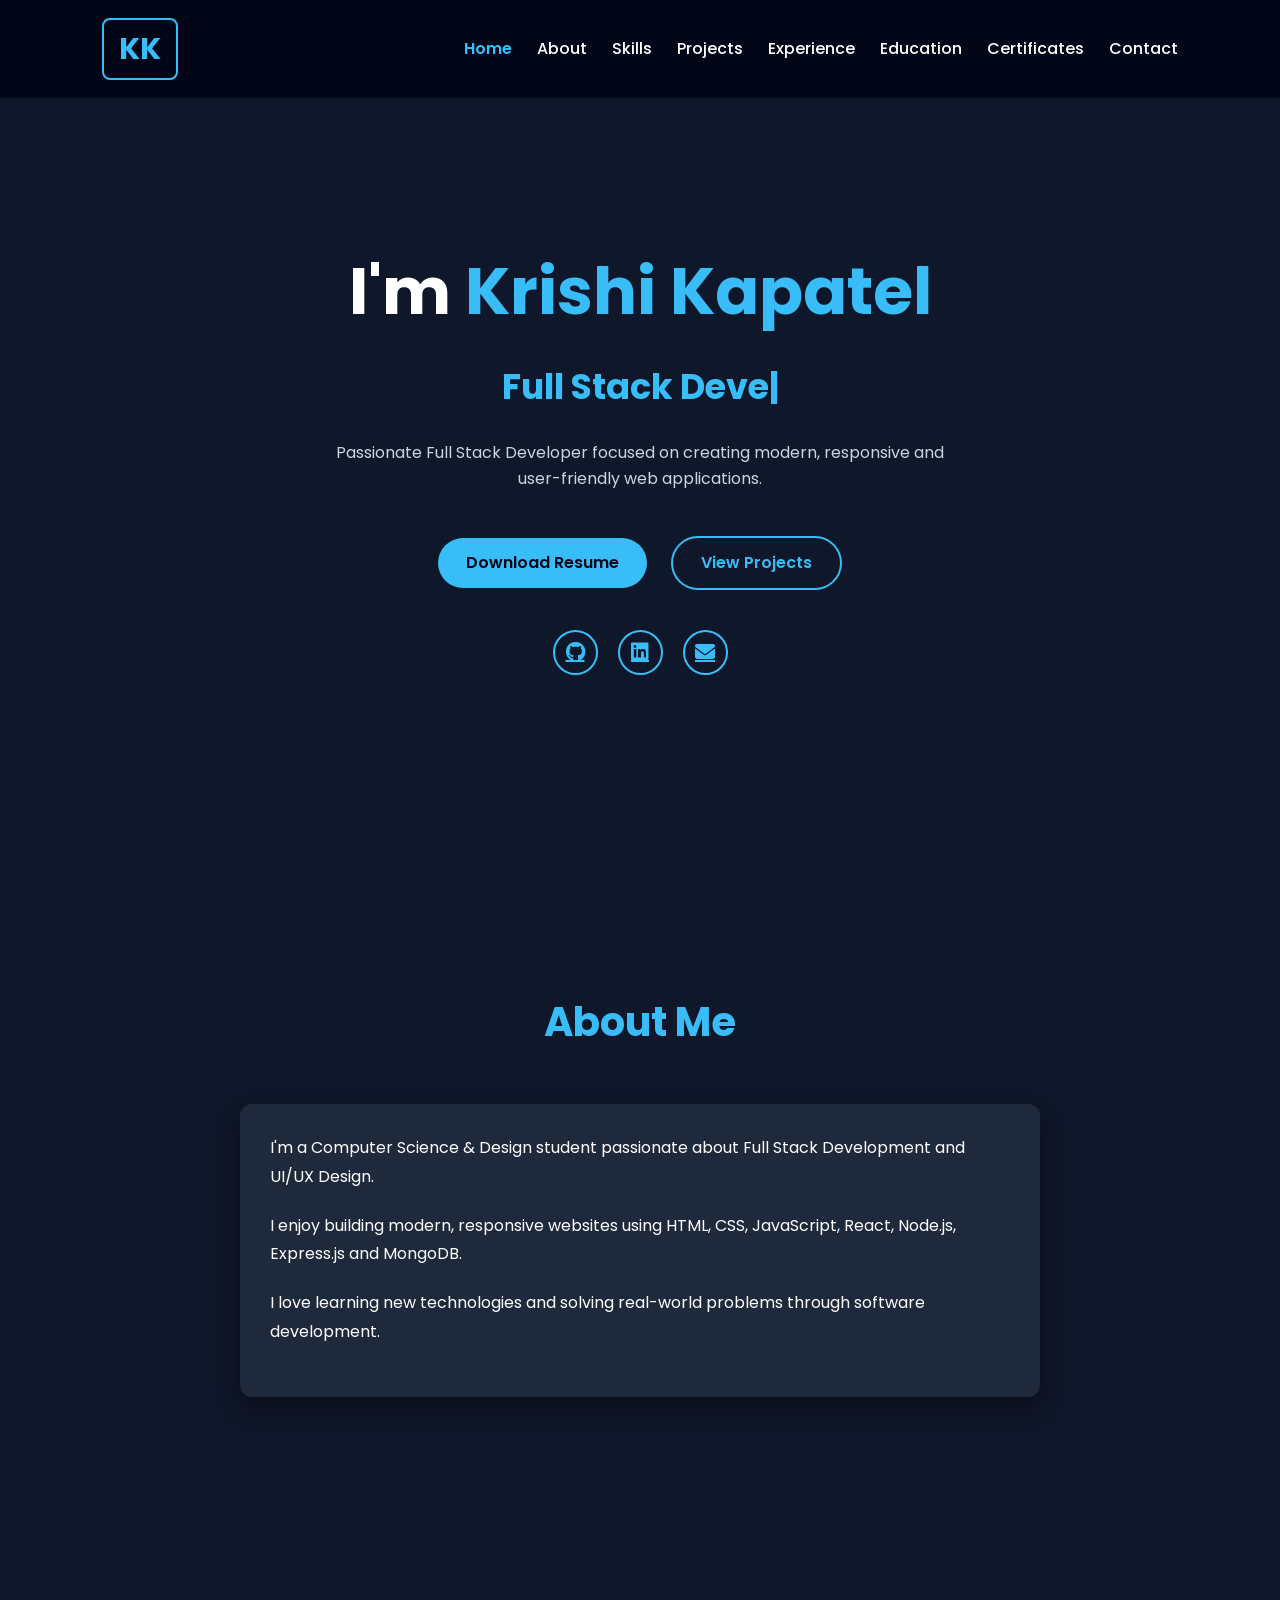
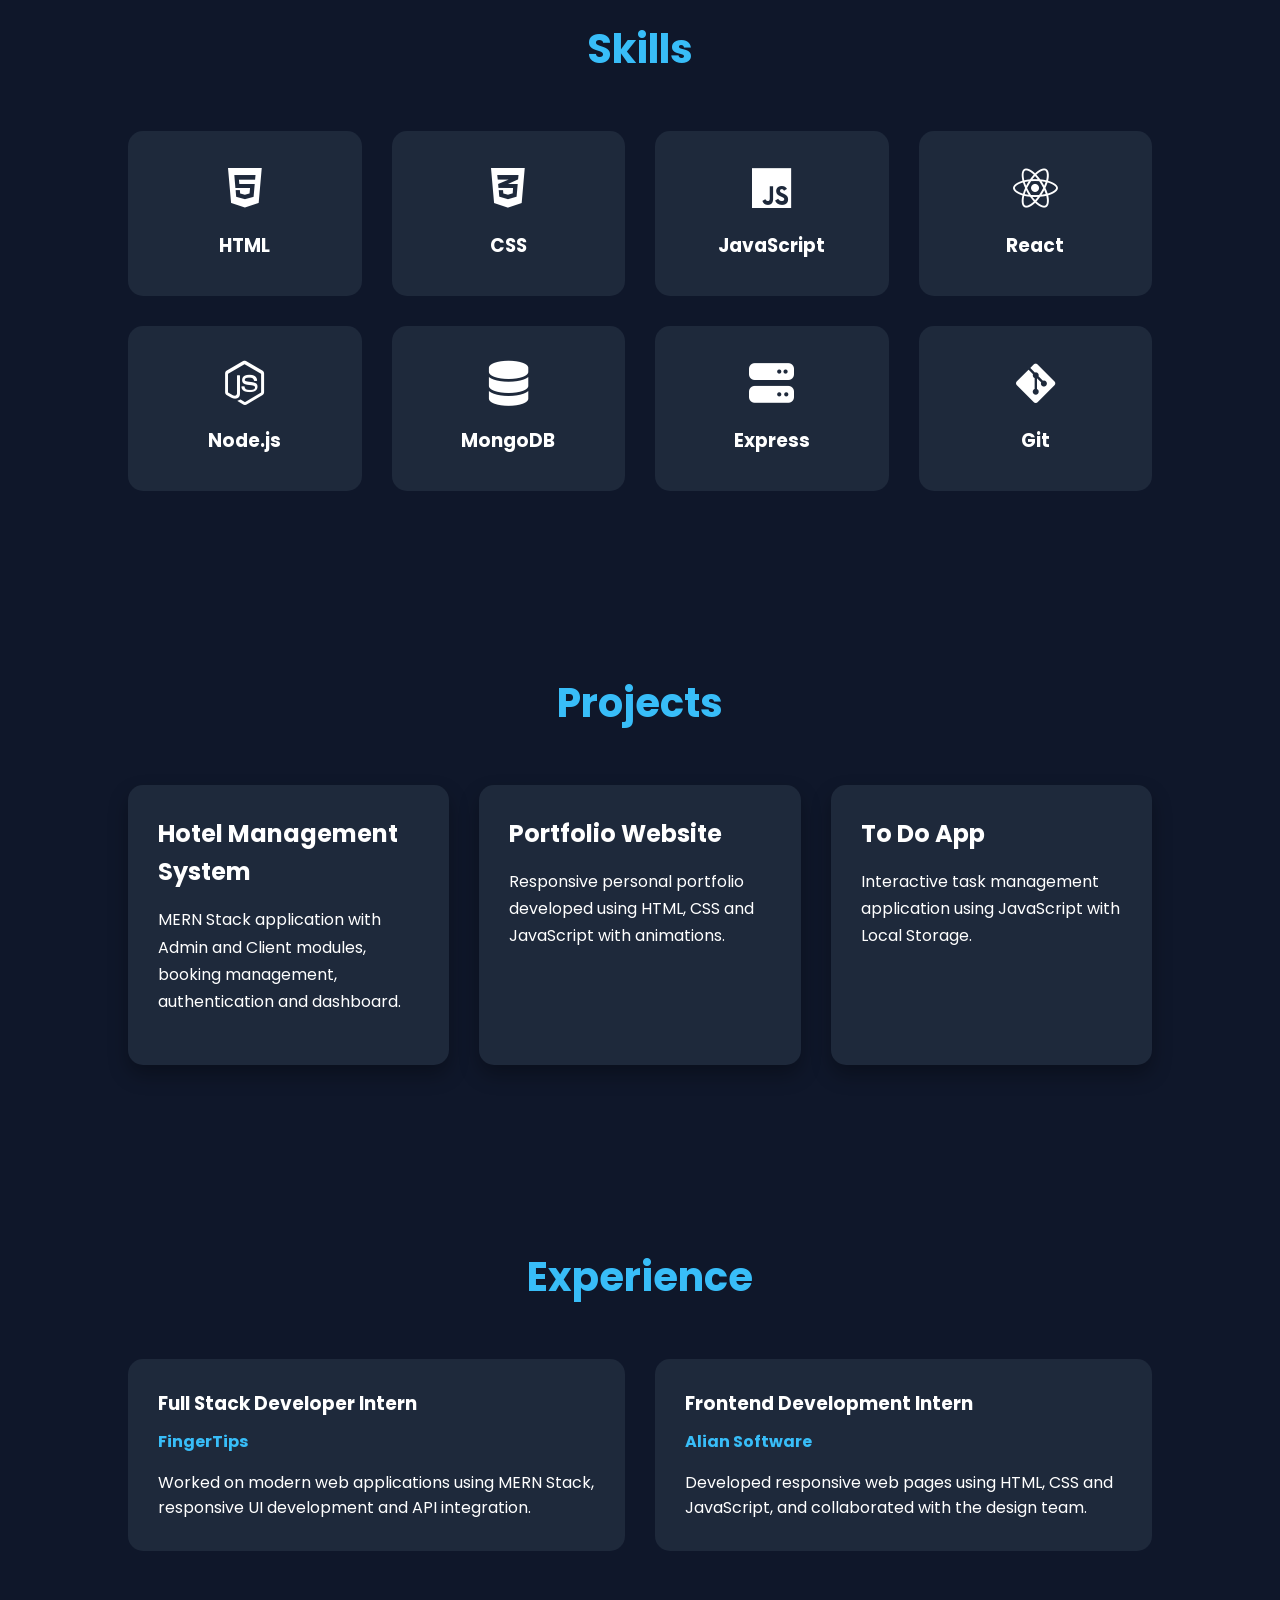
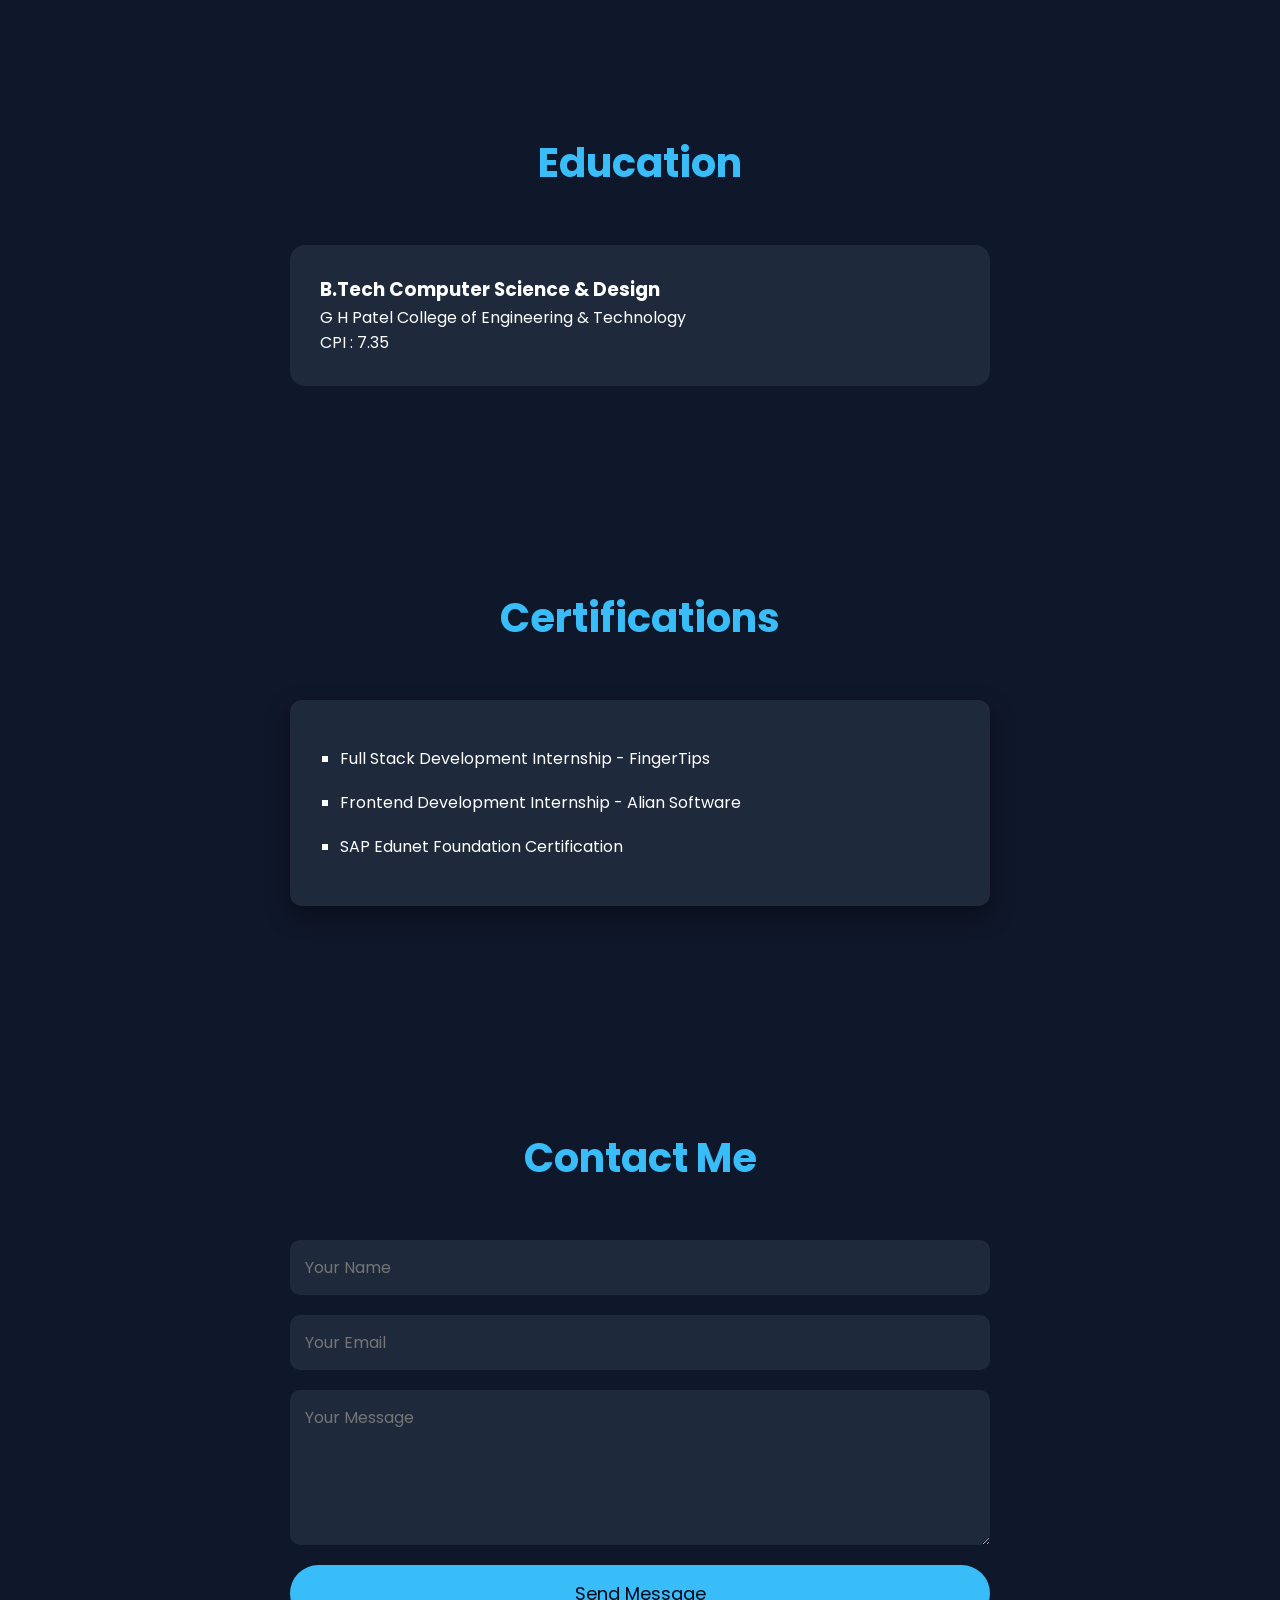
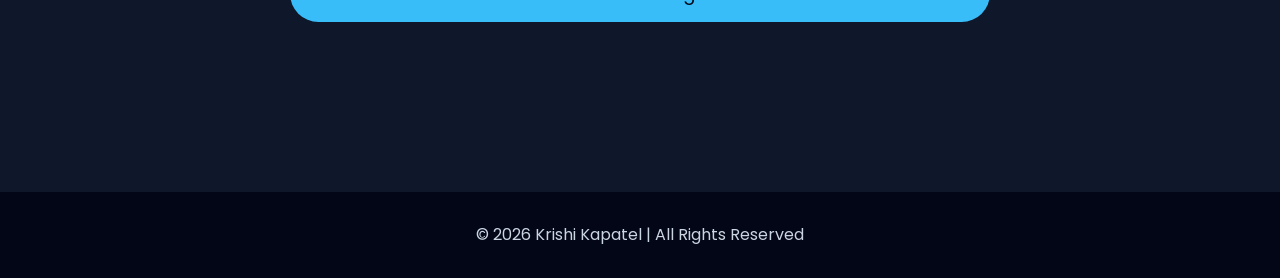
<file: index.html>
<!DOCTYPE html>
<html lang="en">

<head>
    <meta charset="UTF-8">
    <meta name="viewport" content="width=device-width, initial-scale=1.0">
    <title>Krishi Kapatel | Portfolio</title>

    <link rel="stylesheet" href="style.css">

    <link href="https://fonts.googleapis.com/css2?family=Poppins:wght@300;400;500;600;700&display=swap" rel="stylesheet">

    <link rel="stylesheet"
        href="https://cdnjs.cloudflare.com/ajax/libs/font-awesome/6.6.0/css/all.min.css">
</head>

<body>

    <!--================ Navbar =================-->

    <header>

        <nav class="navbar">

            <div class="logo">
                KK
            </div>

            <div class="menu-toggle" id="menu-toggle">
                <i class="fa-solid fa-bars"></i>
            </div>

            <ul class="nav-links" id="nav-links">

                <li><a href="#home">Home</a></li>

                <li><a href="#about">About</a></li>

                <li><a href="#skills">Skills</a></li>

                <li><a href="#projects">Projects</a></li>

                <li><a href="#experience">Experience</a></li>

                <li><a href="#education">Education</a></li>

                <li><a href="#certifications">Certificates</a></li>

                <li><a href="#contact">Contact</a></li>

            </ul>

        </nav>

    </header>

    <!--================ Hero =================-->

    <section class="hero" id="home">

        <div class="hero-content">

            <h1>I'm <span>Krishi Kapatel</span></h1>

            <h2 class="typing"></h2>

            <p>
                Passionate Full Stack Developer focused on creating modern,
                responsive and user-friendly web applications.
            </p>

            <div class="hero-buttons">

                <a href="Krishi Kapatel - Resume.pdf" download class="btn">
                Download Resume
                </a>
                <a href="#projects" class="btn btn-outline">View Projects</a>

            </div>

            <div class="social-icons">

    <a href="https://github.com/krishikapatel" target="_blank">
        <i class="fab fa-github"></i>
    </a>

    <a href="https://www.linkedin.com/in/krishi-kapatel-672b30300/" target="_blank">
        <i class="fab fa-linkedin"></i>
    </a>

    <a href="mailto:erkrishee@gmail.com">
        <i class="fas fa-envelope"></i>
    </a>

</div>

        </div>

    </section>

    <!--================ About =================-->

    <section id="about">

        <h2 class="section-title">About Me</h2>

        <div class="about-box">

            <p>

                I'm a Computer Science & Design student passionate about
                Full Stack Development and UI/UX Design.

            </p>

            <p>

                I enjoy building modern, responsive websites using HTML,
                CSS, JavaScript, React, Node.js, Express.js and MongoDB.

            </p>

            <p>

                I love learning new technologies and solving real-world
                problems through software development.

            </p>

        </div>

    </section>

    <!--================ Skills =================-->

    <section id="skills">

        <h2 class="section-title">Skills</h2>

        <div class="skills">

            <div class="skill">
                <i class="fab fa-html5"></i>
                <h3>HTML</h3>
            </div>

            <div class="skill">
                <i class="fab fa-css3-alt"></i>
                <h3>CSS</h3>
            </div>

            <div class="skill">
                <i class="fab fa-js"></i>
                <h3>JavaScript</h3>
            </div>

            <div class="skill">
                <i class="fab fa-react"></i>
                <h3>React</h3>
            </div>

            <div class="skill">
                <i class="fab fa-node-js"></i>
                <h3>Node.js</h3>
            </div>

            <div class="skill">
                <i class="fas fa-database"></i>
                <h3>MongoDB</h3>
            </div>

            <div class="skill">
                <i class="fas fa-server"></i>
                <h3>Express</h3>
            </div>

            <div class="skill">
                <i class="fab fa-git-alt"></i>
                <h3>Git</h3>
            </div>

        </div>

    </section>

    <!--================ Projects =================-->

    <section id="projects">

        <h2 class="section-title">Projects</h2>

        <div class="project-grid">

            <div class="project-card">

                <h3>Hotel Management System</h3>

                <p>

                    MERN Stack application with Admin and Client modules,
                    booking management, authentication and dashboard.

                </p>

            </div>

            <div class="project-card">

                <h3>Portfolio Website</h3>

                <p>

                    Responsive personal portfolio developed using HTML,
                    CSS and JavaScript with animations.

                </p>

            </div>

            <div class="project-card">

                <h3>To Do App</h3>

                <p>

                    Interactive task management application using JavaScript
                    with Local Storage.

                </p>

            </div>

        </div>

    </section>

    <!--================ Experience =================-->

    <section id="experience">

        <h2 class="section-title">Experience</h2>

        <div class="experience-container">

            <div class="experience-box">

                <h3>Full Stack Developer Intern</h3>

                <h4>FingerTips</h4>

                <p>

                    Worked on modern web applications using MERN Stack,
                    responsive UI development and API integration.

                </p>

            </div>

            <div class="experience-box">

                <h3>Frontend Development Intern</h3>

                <h4>Alian Software</h4>

                <p>

                    Developed responsive web pages using HTML, CSS and
                    JavaScript, and collaborated with the design team.

                </p>

            </div>

        </div>

    </section>

    <!--================ Education =================-->

    <section id="education">

        <h2 class="section-title">Education</h2>

        <div class="edu-card">

            <h3>B.Tech Computer Science & Design</h3>

            <p>G H Patel College of Engineering & Technology</p>

            <p>CPI : 7.35</p>

        </div>

    </section>

    <!--================ Certificates =================-->

    <section id="certifications">

        <h2 class="section-title">Certifications</h2>

        <div class="cert-box">

            <ul>

                <li>Full Stack Development Internship - FingerTips</li>

                <li>Frontend Development Internship - Alian Software</li>

                <li>SAP Edunet Foundation Certification</li>

            </ul>

        </div>

    </section>

    <!--================ Contact =================-->

    <section id="contact">

        <h2 class="section-title">Contact Me</h2>

        <form>

            <input type="text" placeholder="Your Name">

            <input type="email" placeholder="Your Email">

            <textarea rows="5" placeholder="Your Message"></textarea>

            <button type="submit">Send Message</button>

        </form>

    </section>

    <!--================ Footer =================-->

    <footer>

        <p>© 2026 Krishi Kapatel | All Rights Reserved</p>

    </footer>

    <script src="script.js"></script>

</body>

</html>
</file>
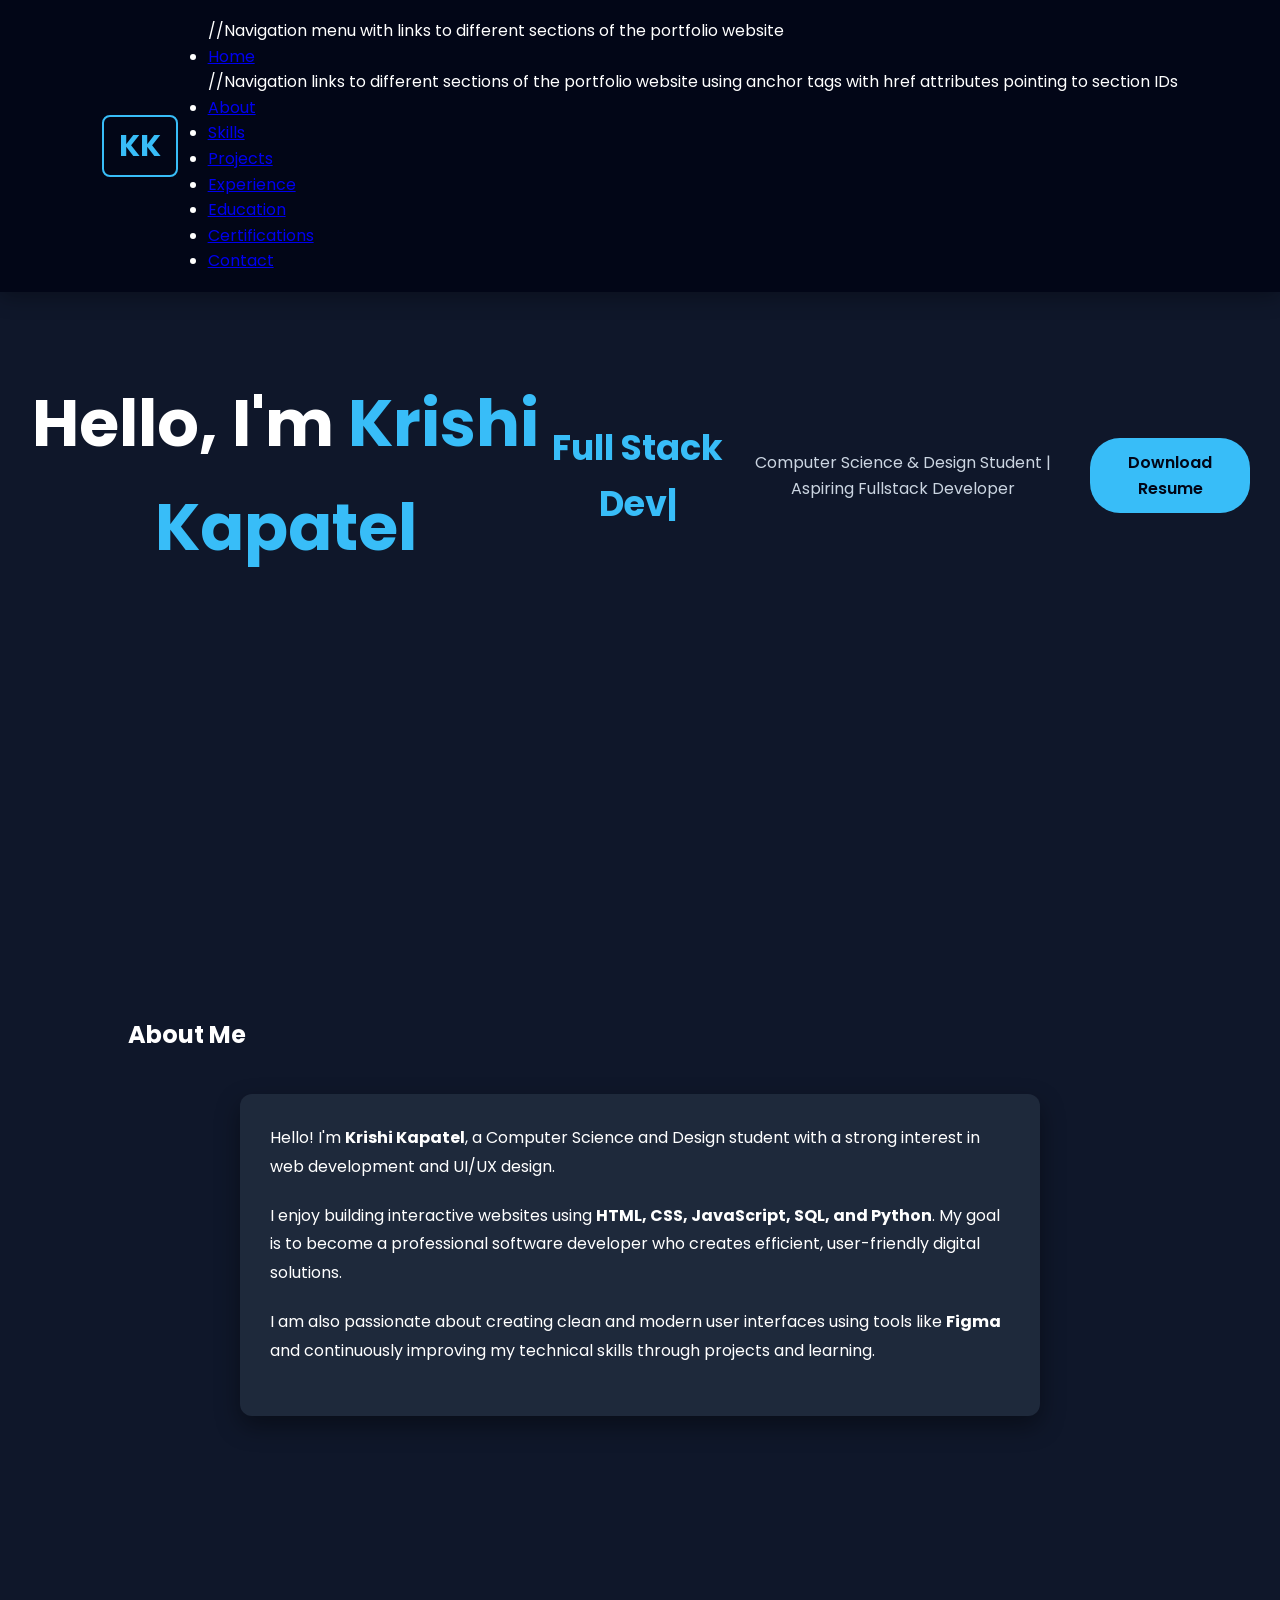
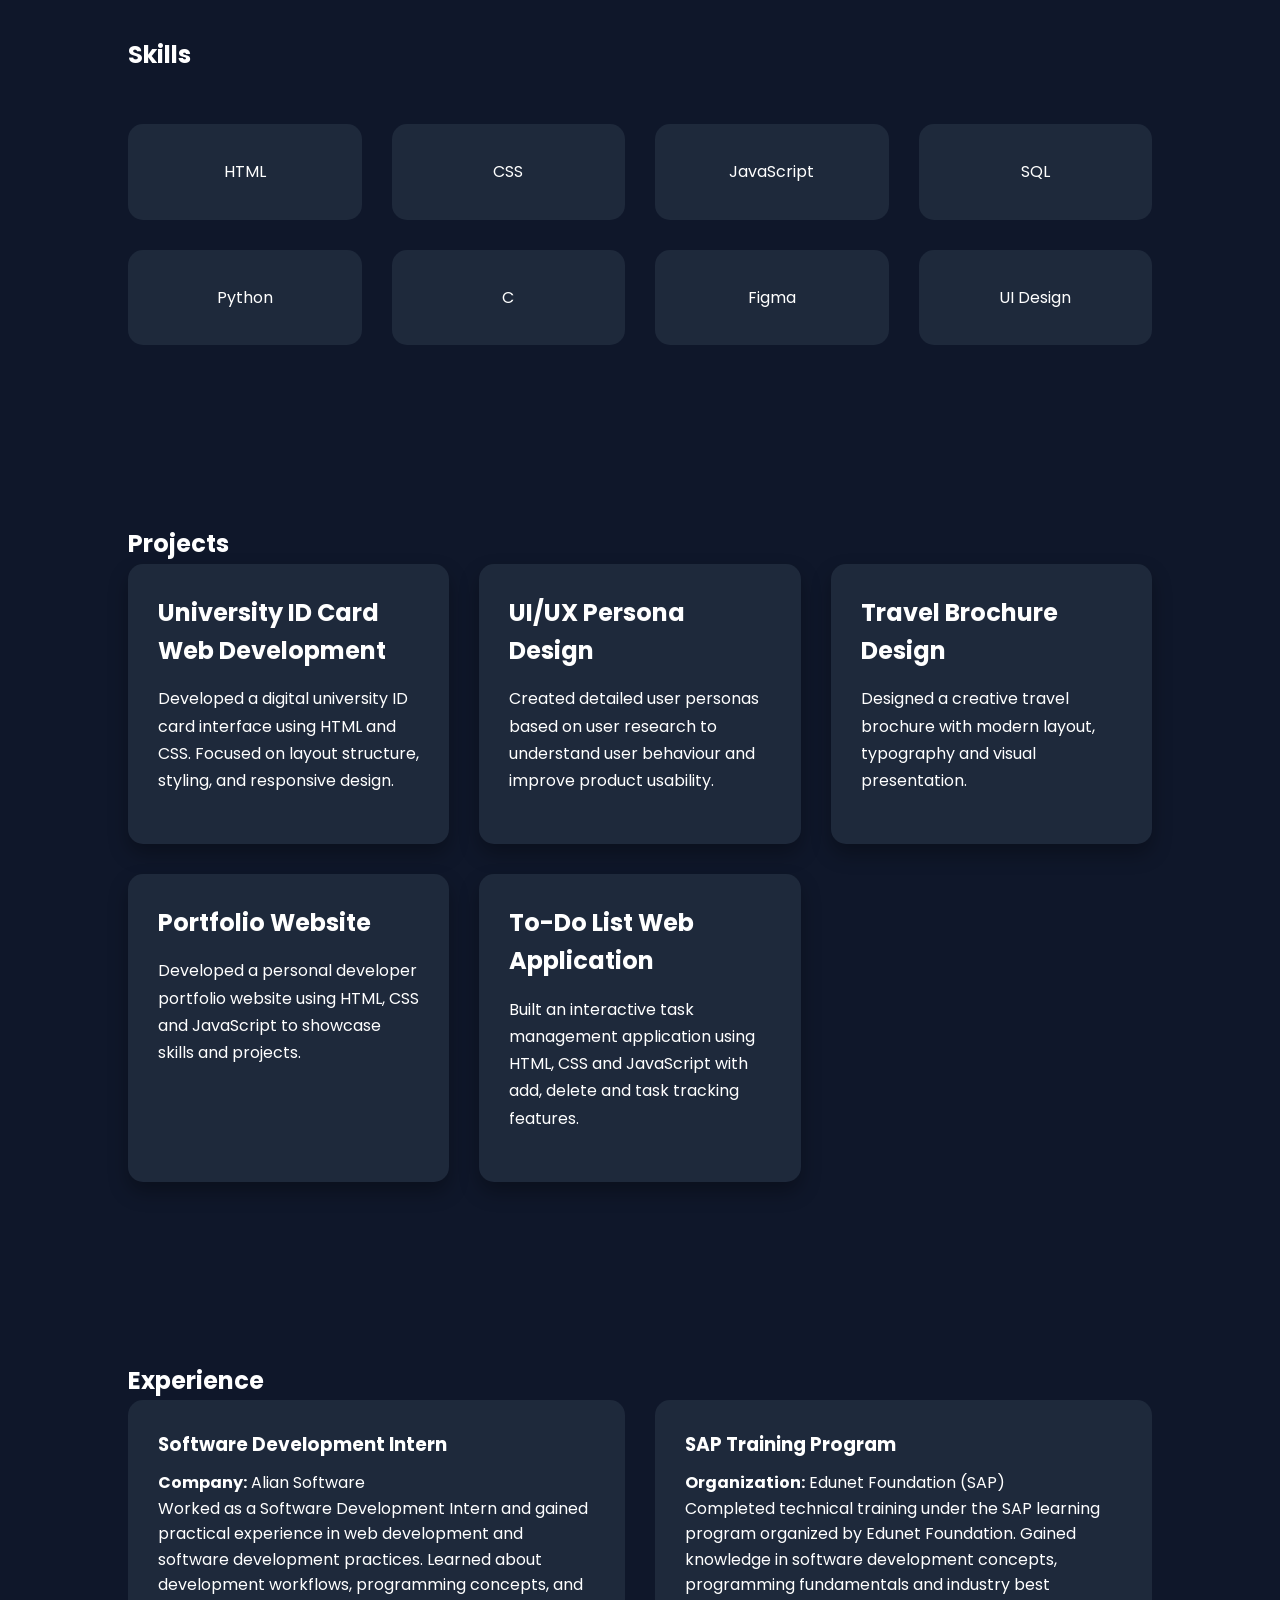
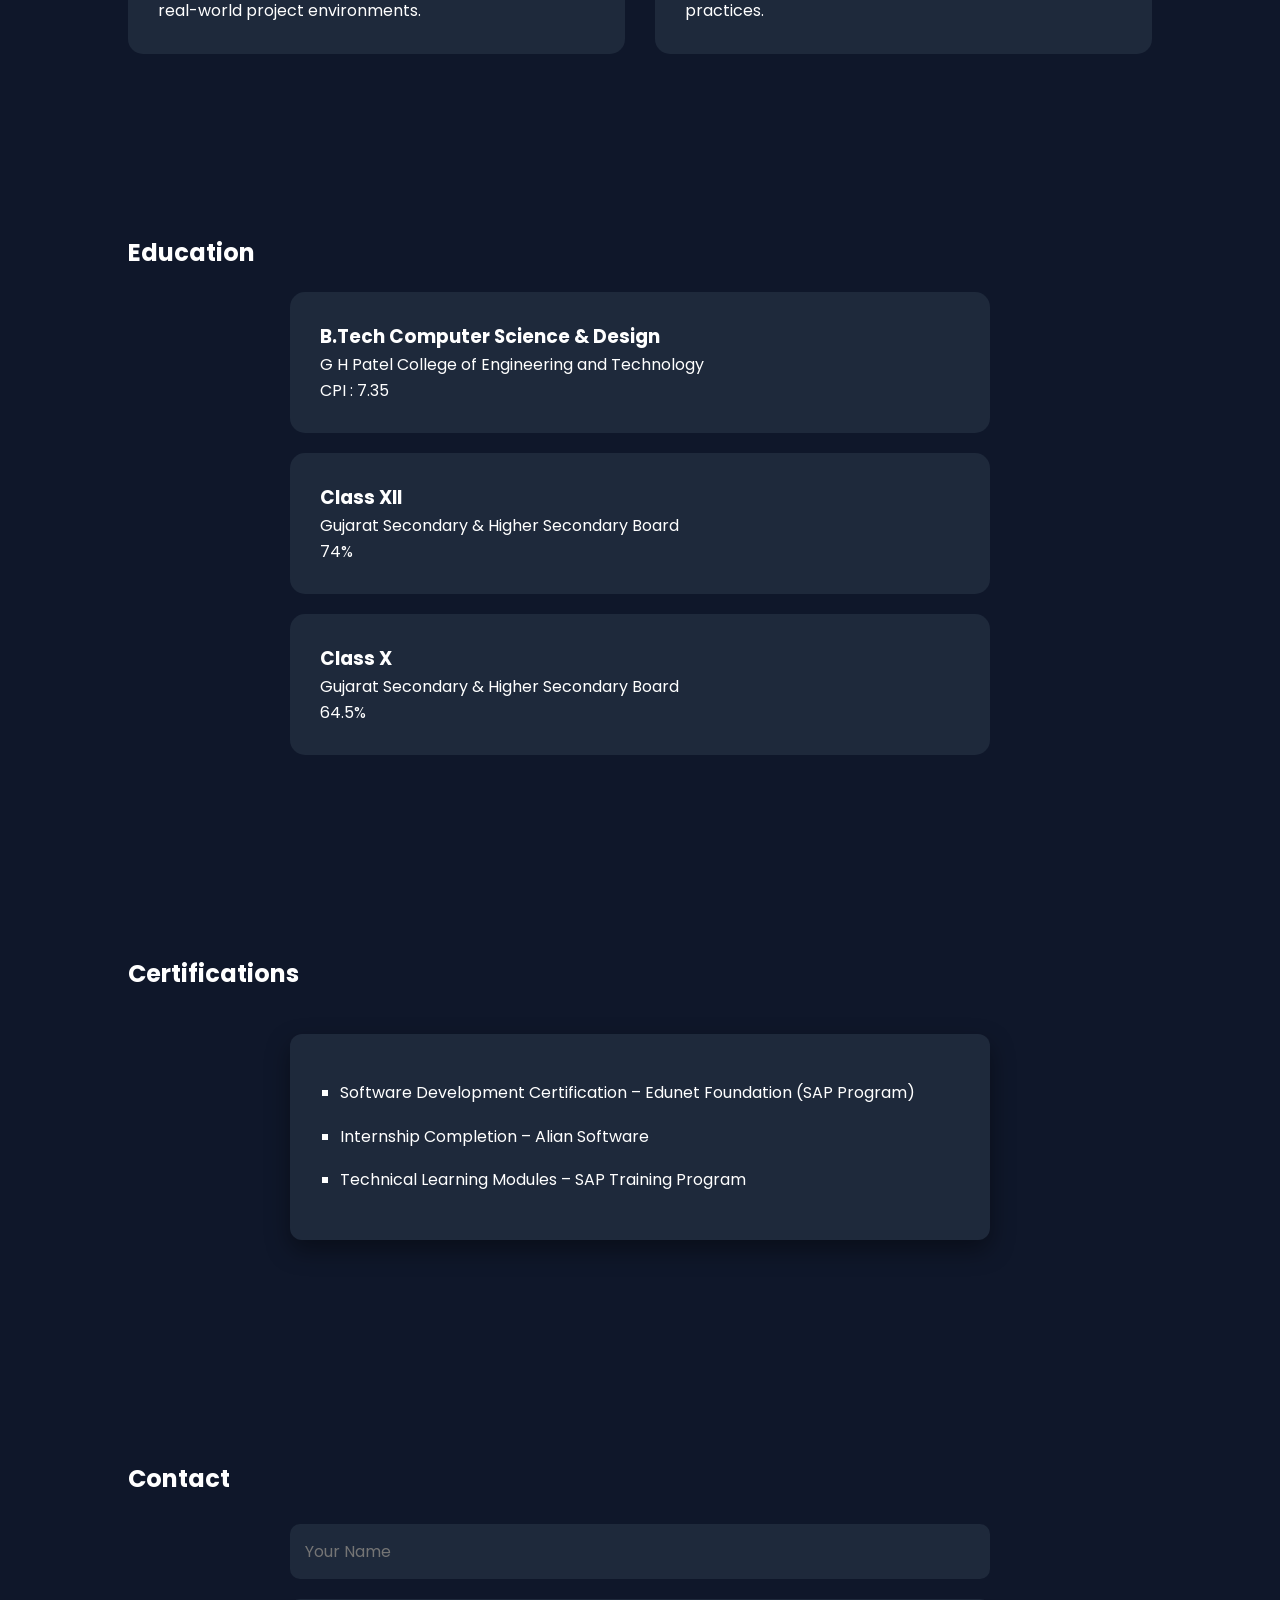
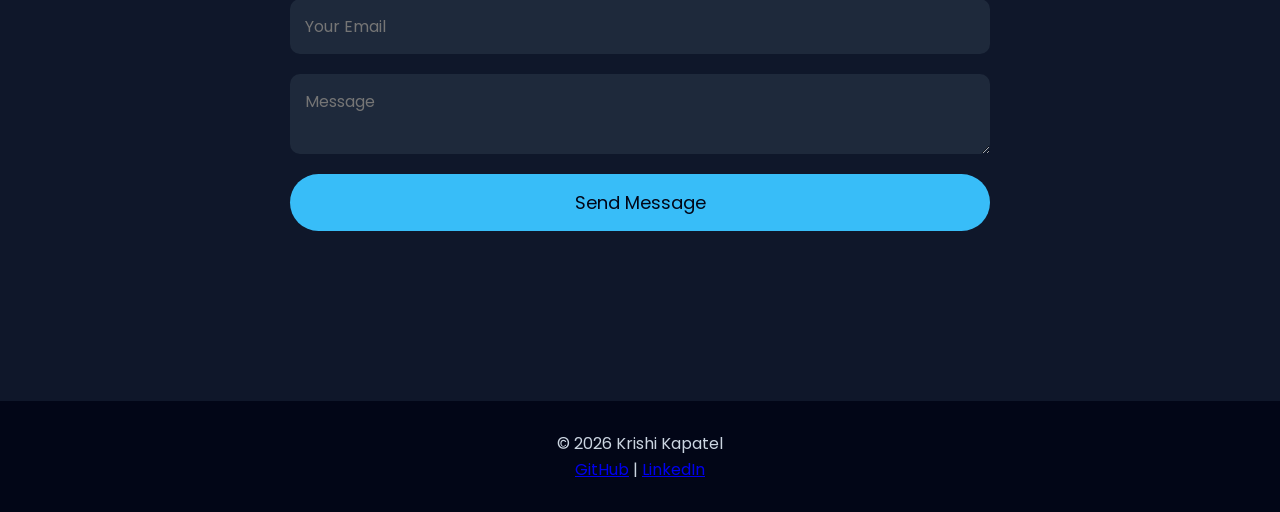
<file: html.html>
<!DOCTYPE html>
<html lang="en">

<head>
<meta charset="UTF-8">
<meta name="viewport" content="width=device-width, initial-scale=1.0">

<title>Krishi Kapatel | Developer Portfolio</title>

<link rel="stylesheet" href="style.css">// External CSS file

<link href="https://fonts.googleapis.com/css2?family=Poppins:wght@300;400;600&display=swap" rel="stylesheet">//Google Fonts

</head>

<body>

<header>

<nav class="navbar">

<h2 class="logo">KK</h2>

<ul>//Navigation menu with links to different sections of the portfolio website

<li><a href="#home">Home</a></li>//Navigation links to different sections of the portfolio website using anchor tags with href attributes pointing to section IDs
<li><a href="#about">About</a></li>
<li><a href="#skills">Skills</a></li>
<li><a href="#projects">Projects</a></li>
<li><a href="#experience">Experience</a></li>
<li><a href="#education">Education</a></li>
<li><a href="#certifications">Certifications</a></li>
<li><a href="#contact">Contact</a></li>

</ul>

</nav>

</header>

<section id="home" class="hero">

<h1>Hello, I'm <span>Krishi Kapatel</span></h1>

<h2 class="typing"></h2>

<p>Computer Science & Design Student | Aspiring Fullstack Developer</p>

<a href="#" class="btn">Download Resume</a>

</section>

<section id="about">

<h2>About Me</h2>

<div class="about-box">

<p>
Hello! I'm <b>Krishi Kapatel</b>, a Computer Science and Design student with a strong
interest in web development and UI/UX design.
</p>

<p>
I enjoy building interactive websites using <b>HTML, CSS, JavaScript, SQL, and Python</b>.
My goal is to become a professional software developer who creates efficient,
user-friendly digital solutions.
</p>

<p>
I am also passionate about creating clean and modern user interfaces using
tools like <b>Figma</b> and continuously improving my technical skills through
projects and learning.
</p>

</div>

</section>

<section id="skills">

<h2>Skills</h2>

<div class="skills">

<div class="skill">HTML</div>
<div class="skill">CSS</div>
<div class="skill">JavaScript</div>
<div class="skill">SQL</div>
<div class="skill">Python</div>
<div class="skill">C</div>
<div class="skill">Figma</div>
<div class="skill">UI Design</div>

</div>

</section>


<section id="projects">

<h2>Projects</h2>

<div class="project-grid">

<div class="project-card">

<h3>University ID Card Web Development</h3>

<p>
Developed a digital university ID card interface using HTML and CSS.
Focused on layout structure, styling, and responsive design.
</p>

</div>

<div class="project-card">

<h3>UI/UX Persona Design</h3>

<p>
Created detailed user personas based on user research to understand
user behaviour and improve product usability.
</p>

</div>

<div class="project-card">

<h3>Travel Brochure Design</h3>

<p>
Designed a creative travel brochure with modern layout,
typography and visual presentation.
</p>

</div>

<div class="project-card">

<h3>Portfolio Website</h3>

<p>
Developed a personal developer portfolio website using
HTML, CSS and JavaScript to showcase skills and projects.
</p>

</div>

<div class="project-card">

<h3>To-Do List Web Application</h3>

<p>
Built an interactive task management application using
HTML, CSS and JavaScript with add, delete and task tracking features.
</p>

</div>

</div>

</section>


<section id="experience">

<h2>Experience</h2>

<div class="experience-container">

<div class="experience-box">

<h3>Software Development Intern</h3>

<p><b>Company:</b> Alian Software</p>

<p>
Worked as a Software Development Intern and gained practical
experience in web development and software development practices.
Learned about development workflows, programming concepts,
and real-world project environments.
</p>

</div>


<div class="experience-box">

<h3>SAP Training Program</h3>

<p><b>Organization:</b> Edunet Foundation (SAP)</p>

<p>
Completed technical training under the SAP learning program
organized by Edunet Foundation. Gained knowledge in software
development concepts, programming fundamentals and industry
best practices.
</p>

</div>

</div>

</section>

<section id="education">

<h2>Education</h2>

<div class="edu-card">

<h3>B.Tech Computer Science & Design</h3>
<p>G H Patel College of Engineering and Technology</p>
<p>CPI : 7.35</p>

</div>

<div class="edu-card">

<h3>Class XII</h3>
<p>Gujarat Secondary & Higher Secondary Board</p>
<p>74%</p>

</div>

<div class="edu-card">

<h3>Class X</h3>
<p>Gujarat Secondary & Higher Secondary Board</p>
<p>64.5%</p>

</div>

</section>

<section id="certifications">

<h2>Certifications</h2>

<div class="cert-box">

<ul>

<li>Software Development Certification – Edunet Foundation (SAP Program)</li>

<li>Internship Completion – Alian Software</li>

<li>Technical Learning Modules – SAP Training Program</li>

</ul>

</div>

</section>


<section id="contact">

<h2>Contact</h2>

<br>
<form>

<input type="text" placeholder="Your Name">

<input type="email" placeholder="Your Email">

<textarea placeholder="Message"></textarea>

<button type="submit">Send Message</button>

</form>

</section>


<footer>

<p>© 2026 Krishi Kapatel</p>

<p>

<a href="#">GitHub</a> |
<a href="#">LinkedIn</a>

</p>

</footer>


<script src="script.js"></script>

</body>
</html>
</file>
<file: style.css>
/* =========================
   Google Font
========================= */

*{
    margin:0;
    padding:0;
    box-sizing:border-box;
    font-family:'Poppins',sans-serif;
}

html{
    scroll-behavior:smooth;
}

body{
    background:#0f172a;
    color:#fff;
    line-height:1.6;
}

/* =========================
   Navbar
========================= */

.navbar{
    position:fixed;
    top:0;
    left:0;
    width:100%;
    background:#020617;
    display:flex;
    justify-content:space-between;
    align-items:center;
    padding:18px 8%;
    z-index:1000;
    box-shadow:0 5px 20px rgba(0,0,0,.3);
}

.logo{
    font-size:30px;
    font-weight:700;
    color:#38bdf8;
    border:2px solid #38bdf8;
    padding:5px 15px;
    border-radius:8px;
    transition:.3s;
}

.logo:hover{
    background:#38bdf8;
    color:#020617;
}

.nav-links{
    display:flex;
    list-style:none;
}

.nav-links li{
    margin-left:25px;
}

.nav-links a{
    text-decoration:none;
    color:#fff;
    font-weight:500;
    transition:.3s;
}

.nav-links a:hover{
    color:#38bdf8;
}

.menu-toggle{
    display:none;
    font-size:30px;
    color:#38bdf8;
    cursor:pointer;
}

/* =========================
   Hero
========================= */

.hero{
    min-height:100vh;
    display:flex;
    justify-content:center;
    align-items:center;
    text-align:center;
    padding:120px 20px;
}

.hero-content{
    max-width:800px;
}

.hero h3{
    font-size:24px;
    color:#38bdf8;
}

.hero h1{
    font-size:65px;
    margin:15px 0;
}

.hero h1 span{
    color:#38bdf8;
}

.typing{
    font-size:35px;
    color:#38bdf8;
    min-height:50px;
}

.typing::after{
    content:"|";
    animation:blink .8s infinite;
}

@keyframes blink{
    50%{
        opacity:0;
    }
}

.hero p{
    margin:25px auto;
    max-width:650px;
    color:#cbd5e1;
}

.hero-buttons{
    margin-top:35px;
}

.btn{
    display:inline-block;
    padding:12px 28px;
    background:#38bdf8;
    color:#020617;
    text-decoration:none;
    border-radius:30px;
    margin:10px;
    font-weight:600;
    transition:.3s;
}

.btn:hover{
    transform:translateY(-5px);
}

.btn-outline{
    background:transparent;
    color:#38bdf8;
    border:2px solid #38bdf8;
}

.btn-outline:hover{
    background:#38bdf8;
    color:#020617;
}

/* =========================
   Social Icons
========================= */

.social-icons{
    margin-top:30px;
}

.social-icons a{
    width:45px;
    height:45px;
    display:inline-flex;
    justify-content:center;
    align-items:center;
    border:2px solid #38bdf8;
    color:#38bdf8;
    border-radius:50%;
    margin:0 8px;
    font-size:20px;
    transition:.3s;
}

.social-icons a:hover{
    background:#38bdf8;
    color:#020617;
}

/* =========================
   Sections
========================= */

section{
    padding:90px 10%;
}

.section-title{
    text-align:center;
    font-size:40px;
    margin-bottom:50px;
    color:#38bdf8;
}

/* =========================
   About
========================= */

.about-box{
    max-width:800px;
    margin:40px auto;
    padding:30px;
    background:#1e293b;
    border-radius:12px;
    line-height:1.8;
    box-shadow:0 10px 25px rgba(0,0,0,0.4);
    transition:all .3s ease;
}

.about-box:hover{
    transform:translateY(-8px);
    box-shadow:0 20px 40px rgba(56,189,248,.25);
    border:2px solid #38bdf8;
}

.about-box p{
    margin-bottom:20px;
}

/* =========================
   Skills
========================= */

.skills{
    display:grid;
    grid-template-columns:repeat(auto-fit,minmax(220px,1fr));
    gap:30px;
    max-width:1200px;
    margin:50px auto 0;
}

.skill{
    background:#1e293b;
    border-radius:15px;
    padding:35px;
    text-align:center;
    transition:.3s;
}

.skill:hover{
    transform:translateY(-10px);
    background:#38bdf8;
    color:#020617;
}

.skill i{
    font-size:45px;
    margin-bottom:20px;
}

/* =========================
   Projects
========================= */

.project-grid{
    display:grid;
    grid-template-columns:repeat(auto-fit,minmax(300px,1fr));
    gap:30px;
}

.project-card{
    background:#1e293b;
    padding:30px;
    border-radius:15px;
    transition:.3s;
    box-shadow:0 10px 20px rgba(0,0,0,.3);
}

.project-card:hover{
    transform:translateY(-10px);
    background:#38bdf8;
    color:#020617;
}

.project-card h3{
    margin-bottom:15px;
    font-size:24px;
}

.project-card p{
    margin-bottom:20px;
    line-height:1.7;
}

.project-card .btn{
    margin-top:10px;
}

/* =========================
   Experience
========================= */

.experience-container{
    display:grid;
    grid-template-columns:repeat(auto-fit,minmax(320px,1fr));
    gap:30px;
}

.experience-box{
    background:#1e293b;
    padding:30px;
    border-radius:15px;
    transition:.3s;
}

.experience-box:hover{
    transform:translateY(-10px);
    background:#38bdf8;
    color:#020617;
}

.experience-box h3{
    margin-bottom:10px;
}

.experience-box h4{
    margin-bottom:15px;
    color:#38bdf8;
}

.experience-box:hover h4{
    color:#020617;
}

/* =========================
   Education
========================= */

.edu-card{
    max-width:700px;
    margin:20px auto;
    background:#1e293b;
    padding:30px;
    border-radius:15px;
    transition:.3s;
}

.edu-card:hover{
    transform:translateY(-8px);
    background:#38bdf8;
    color:#020617;
}

/* =========================
   Certifications
========================= */

.cert-box{
    max-width:700px;
    margin:40px auto;
    background:#1e293b;
    padding:30px;
    border-radius:12px;
    line-height:1.8;
    transition:all .3s ease;
    box-shadow:0 10px 25px rgba(0,0,0,.4);
}

.cert-box:hover{
    transform:translateY(-8px);
    box-shadow:0 20px 40px rgba(56,189,248,.25);
    border:2px solid #38bdf8;
}

.cert-box ul{
    list-style:square;
    padding-left:20px;
}

.cert-box li{
    margin:15px 0;
}

/* =========================
   Contact
========================= */

form{
    max-width:700px;
    margin:auto;
    display:flex;
    flex-direction:column;
    gap:20px;
}

input,
textarea{
    padding:15px;
    border:none;
    border-radius:10px;
    background:#1e293b;
    color:#fff;
    font-size:16px;
}

input:focus,
textarea:focus{
    outline:none;
    border:2px solid #38bdf8;
}

button{
    padding:15px;
    background:#38bdf8;
    color:#020617;
    border:none;
    border-radius:30px;
    font-size:18px;
    cursor:pointer;
    transition:.3s;
}

button:hover{
    transform:translateY(-5px);
}

/* =========================
   Footer
========================= */

footer{
    background:#020617;
    text-align:center;
    padding:30px;
    margin-top:80px;
}

footer p{
    color:#cbd5e1;
}

/* =========================
   Responsive
========================= */

@media(max-width:992px){

.hero h1{
    font-size:50px;
}

.typing{
    font-size:28px;
}

.nav-links li{
    margin-left:18px;
}

}

@media(max-width:768px){

.navbar{
    padding:18px 25px;
    flex-wrap:wrap;
}

.menu-toggle{
    display:block;
}

.nav-links{
    display:none;
    width:100%;
    flex-direction:column;
    background:#020617;
    margin-top:20px;
}

.nav-links.active{
    display:flex;
}

.nav-links li{
    margin:15px 0;
    text-align:center;
}

.hero{
    padding:130px 20px 80px;
}

.hero h1{
    font-size:40px;
}

.typing{
    font-size:24px;
}

.hero p{
    font-size:15px;
}

.skills{
    grid-template-columns:1fr;
}

.project-grid{
    grid-template-columns:1fr;
}

.experience-container{
    grid-template-columns:1fr;
}

.section-title{
    font-size:32px;
}

.about-box,
.edu-card,
.cert-box{
    padding:25px;
}

}

@media(max-width:480px){

.hero h1{
    font-size:32px;
}

.typing{
    font-size:20px;
}

.hero p{
    font-size:14px;
}

.logo{
    font-size:24px;
}

.btn{
    display:block;
    margin:12px auto;
    width:220px;
}

.social-icons a{
    width:40px;
    height:40px;
    font-size:18px;
}

.section-title{
    font-size:28px;
}

}

.nav-links a.active{
    color:#38bdf8;
    font-weight:600;
}
</file>
